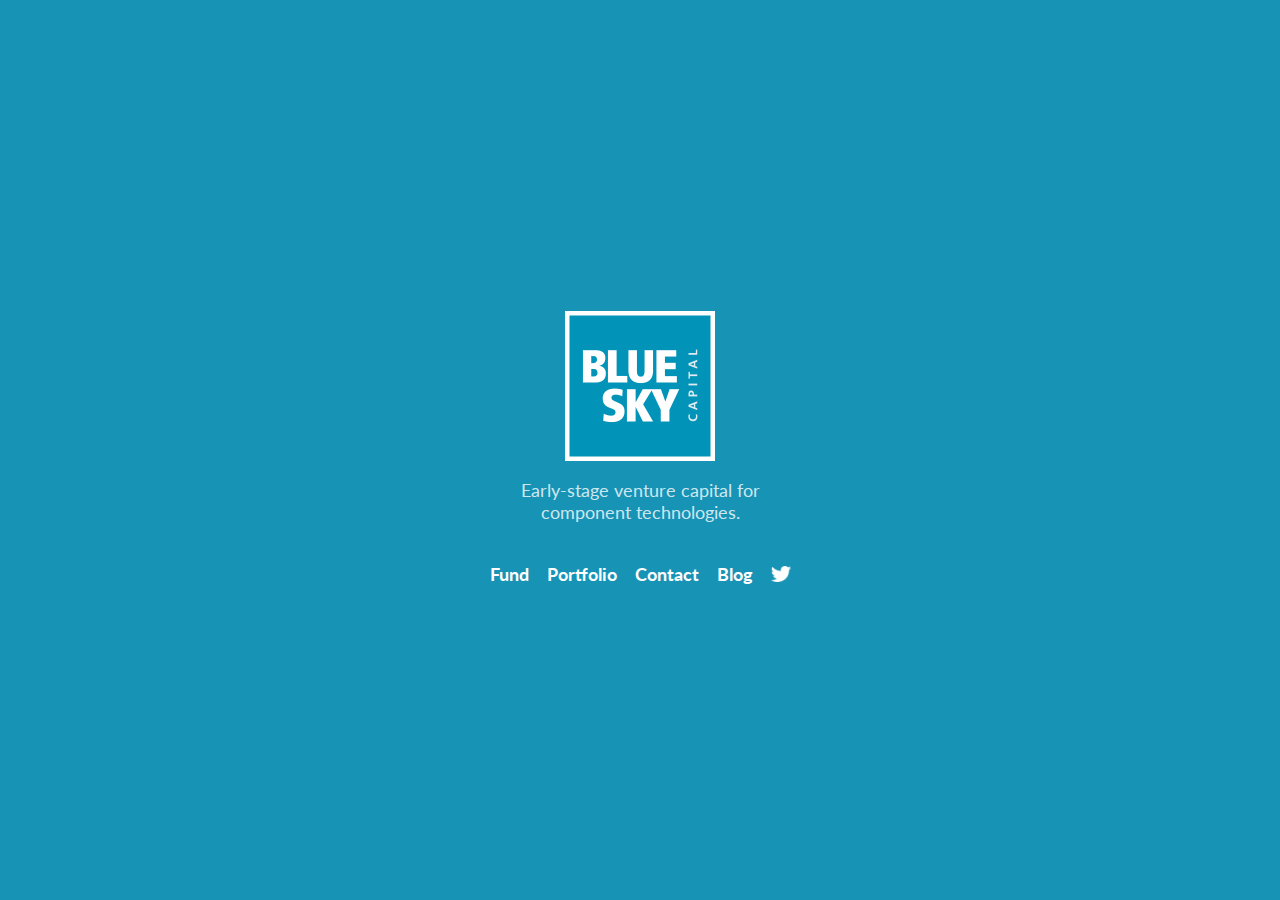
<file: index.html>
<html>
  <head>
    <title>BlueSky Capital</title>
    <link rel="icon" type="image/x-icon" href="favicon.ico" />
    <meta id="viewport" name="viewport" content ="width=device-width, initial-scale=1.0, user-scalable=no" />
    <meta name="description" content="Early-stage venture capital for component technologies." />
    <meta name="keywords" content="blue, sky, venture, capital, components, hardware, technologies, silicon, materials, optics, sensors, artificial intelligence, robotics" />
    <meta name="author" content="BlueSky Capital" />
    <link href="https://fonts.googleapis.com/css?family=Lato:300,700" rel="stylesheet">
    <link href="./style.css" rel="stylesheet">
    <style>
      
    </style>
  </head>
  <body class="page-home">
    <div id="site">
      <main id="main">
        <header>
          <a href="./"><img id="logo" src="./bsc_logo.png"></a>
          <p id="tagline">Early-stage venture capital for component technologies.</p>
        </header>
        <nav class="primary">
          <ul>
            <li><a href="./fund.html">Fund</a></li>
            <li><a href="./portfolio.html">Portfolio</a></li>
            <li><a href="./contact.html">Contact</a></li>
            <li><a href="https://medium.com/@blueskycapital" target="_blank">Blog</a></li>
            <li><a href="https://twitter.com/@blueskyvc" target="_blank"><img src="./twitter_icon.png"></a></li>
          </ul>
        </nav>
      </main>
    </div>
  </body>
</html>
</file>
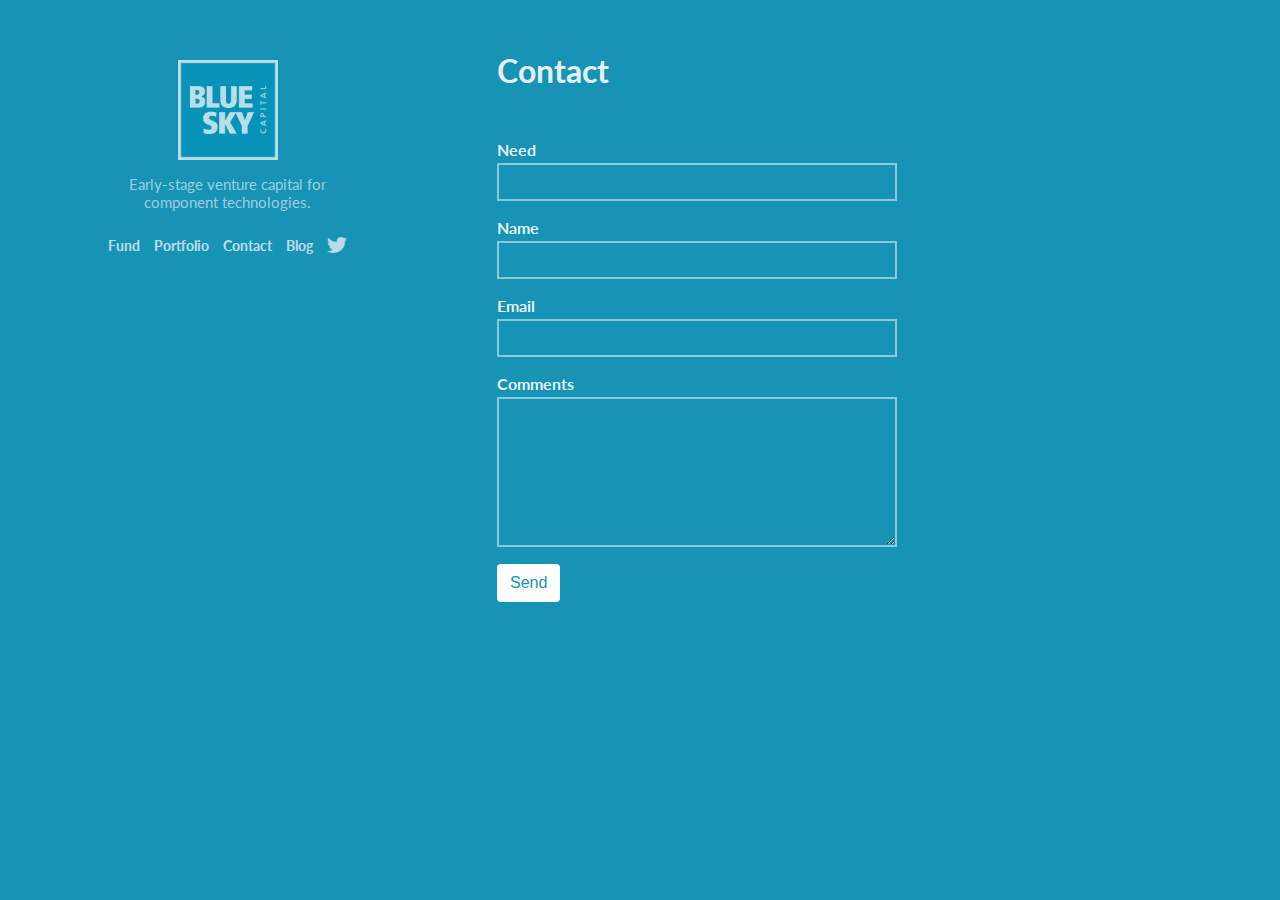
<file: contact.html>
<html>
  <head>
    <title>BlueSky Capital</title>
    <link rel="icon" type="image/x-icon" href="favicon.ico" />
    <meta id="viewport" name="viewport" content ="width=device-width, initial-scale=1.0, user-scalable=no" />
    <meta name="description" content="Early-stage venture capital for component technologies." />
    <meta name="keywords" content="blue, sky, venture, capital, components, hardware, technologies, silicon, materials, optics, sensors, artificial intelligence, robotics" />
    <meta name="author" content="BlueSky Capital" />
    <link href="https://fonts.googleapis.com/css?family=Lato:300,400,700" rel="stylesheet">
    <link href="./style.css" rel="stylesheet">
    <style>
      
    </style>
  </head>
  <body class="page-sub">
    <div id="site">
      <main id="main">
        <div class="left-col">
          <header>
            <a href="./"><img id="logo" src="./bsc_logo.png"></a>
            <p id="tagline">Early-stage venture capital for component technologies.</p>
          </header>
          <nav class="primary">
            <ul>
              <li><a href="./fund.html">Fund</a></li>
              <li><a href="./portfolio.html">Portfolio</a></li>
              <li><a href="./contact.html">Contact</a></li>
              <li><a href="https://medium.com/@blueskycapital" target="_blank">Blog</a></li>
              <li><a href="https://twitter.com/@blueskyvc" target="_blank"><img src="./twitter_icon.png"></a></li>
            </ul>
          </nav>
        </div>
        <div class="main-content">
          <h1>Contact</h1>
          <form action="https://formspree.io/madison@blueskycapital.vc" method="POST">
            <div class="field-group">
              <label for="need">Need</label>
              <input type="text" id="need" name="need">
            </div>
            <div class="field-group">
              <label for="name">Name</label>
              <input type="text" id="need" name="name">
            </div>
            <div class="field-group">
              <label for="replyto">Email</label>
              <input type="email" id="replyto" name="_replyto">
            </div>
            <div class="field-group">
              <label for="comments">Comments</label>
              <textarea id="comments" name="comments"></textarea>
            </div>
            <input type="submit" value="Send" class="btn">
          </form>
        </div>
      </main>
    </div>
  </body>
</html>
</file>
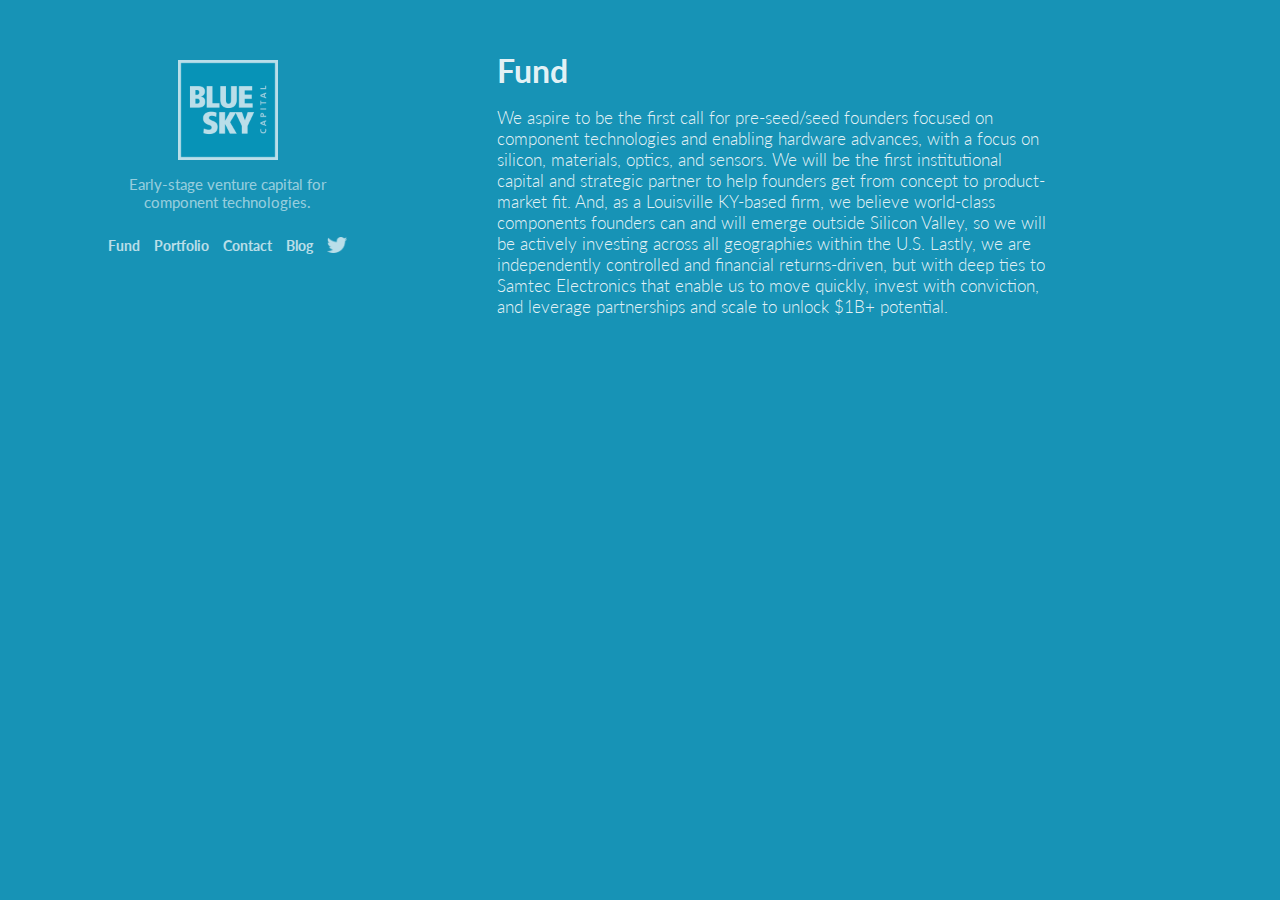
<file: fund.html>
<html>
  <head>
    <title>BlueSky Capital</title>
    <link rel="icon" type="image/x-icon" href="favicon.ico" />
    <meta id="viewport" name="viewport" content ="width=device-width, initial-scale=1.0, user-scalable=no" />
    <meta name="description" content="Early-stage venture capital for component technologies." />
    <meta name="keywords" content="blue, sky, venture, capital, components, hardware, technologies, silicon, materials, optics, sensors, artificial intelligence, robotics" />
    <meta name="author" content="BlueSky Capital" />
    <link href="https://fonts.googleapis.com/css?family=Lato:300,400,700" rel="stylesheet">
    <link href="./style.css" rel="stylesheet">
    <style>
      
    </style>
  </head>
  <body class="page-sub">
    <div id="site">
      <main id="main">
        <div class="left-col">
          <header>
            <a href="./"><img id="logo" src="./bsc_logo.png"></a>
            <p id="tagline">Early-stage venture capital for component technologies.</p>
          </header>
          <nav class="primary">
            <ul>
              <li><a href="./fund.html">Fund</a></li>
              <li><a href="./portfolio.html">Portfolio</a></li>
              <li><a href="./contact.html">Contact</a></li>
              <li><a href="https://medium.com/@blueskycapital" target="_blank">Blog</a></li>
              <li><a href="https://twitter.com/@blueskyvc" target="_blank"><img src="./twitter_icon.png"></a></li>
            </ul>
          </nav>
        </div>
        <div class="main-content">
          <h1>Fund</h1>
          <p>We aspire to be the first call for pre-seed/seed founders focused on component technologies and enabling hardware advances, with a focus on silicon, materials, optics, and sensors. We will be the first institutional capital and strategic partner to help founders get from concept to product-market fit. And, as a Louisville KY-based firm, we believe world-class components founders can and will emerge outside Silicon Valley, so we will be actively investing across all geographies within the U.S. Lastly, we are independently controlled and financial returns-driven, but with deep ties to Samtec Electronics that enable us to move quickly, invest with conviction, and leverage partnerships and scale to unlock $1B+ potential.</p>
        </div>
      </main>
    </div>
  </body>
</html>
</file>
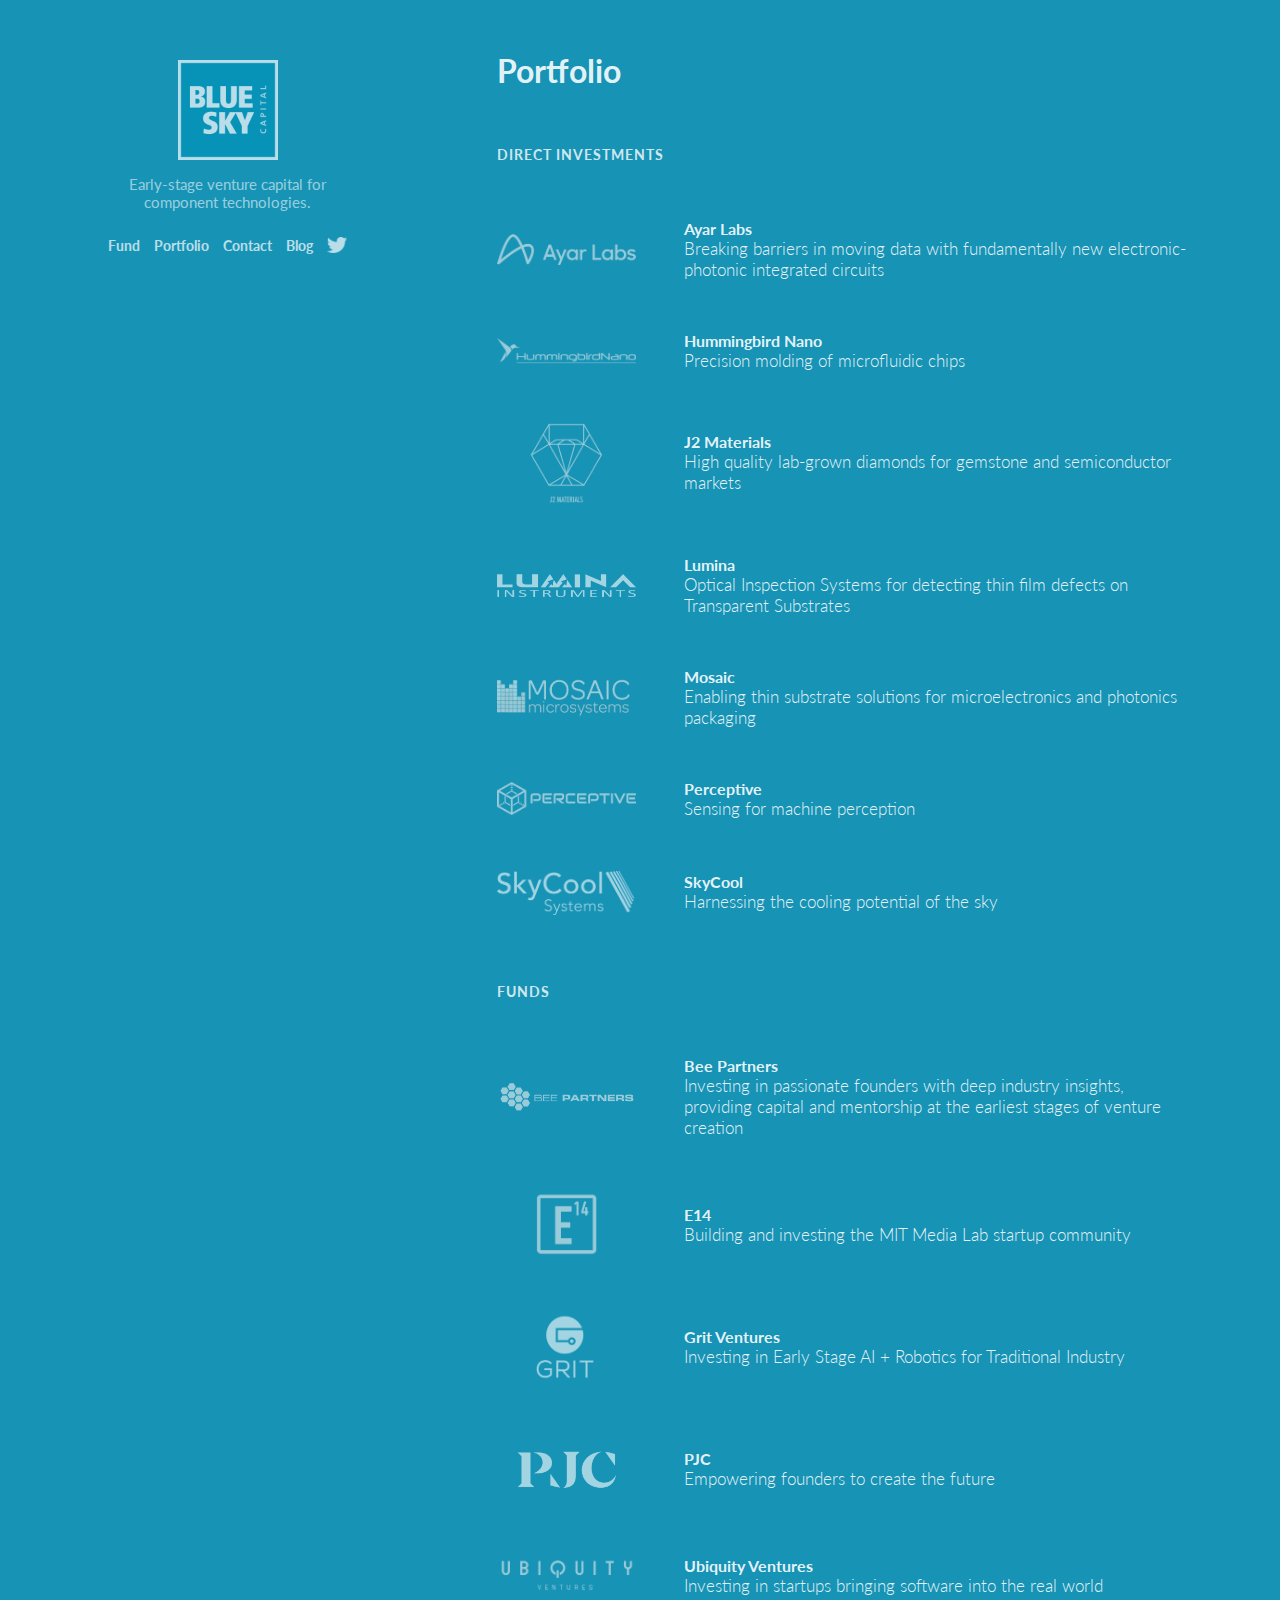
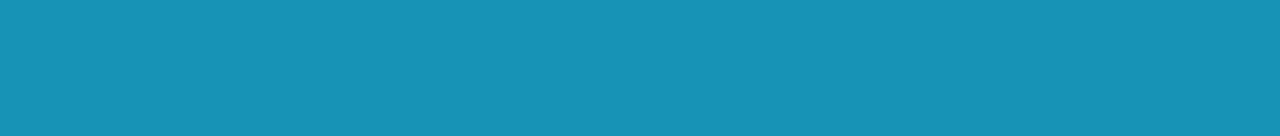
<file: portfolio.html>
<html>
  <head>
    <title>BlueSky Capital</title>
    <link rel="icon" type="image/x-icon" href="favicon.ico" />
    <meta id="viewport" name="viewport" content ="width=device-width, initial-scale=1.0, user-scalable=no" />
    <meta name="description" content="Early-stage venture capital for component technologies." />
    <meta name="keywords" content="blue, sky, venture, capital, components, hardware, technologies, silicon, materials, optics, sensors, artificial intelligence, robotics" />
    <meta name="author" content="BlueSky Capital" />
    <link href="https://fonts.googleapis.com/css?family=Lato:300,400,700" rel="stylesheet">
    <link href="./style.css" rel="stylesheet">
    <style>
      
    </style>
  </head>
  <body class="page-sub">
    <div id="site">
      <main id="main">
        <div class="left-col">
          <header>
            <a href="./"><img id="logo" src="./bsc_logo.png"></a>
            <p id="tagline">Early-stage venture capital for component technologies.</p>
          </header>
          <nav class="primary">
            <ul>
              <li><a href="./fund.html">Fund</a></li>
              <li><a href="./portfolio.html">Portfolio</a></li>
              <li><a href="./contact.html">Contact</a></li>
              <li><a href="https://medium.com/@blueskycapital" target="_blank">Blog</a></li>
              <li><a href="https://twitter.com/@blueskyvc" target="_blank"><img src="./twitter_icon.png"></a></li>
            </ul>
          </nav>
        </div>
        <div class="main-content">
          <h1>Portfolio</h1>

          <h2>Direct Investments</h2>
          <ul class="companies">
            <li>
              <figure><img src="./logo-ayar.png"></figure>
              <div class="heading">
                <h3>Ayar Labs</h3>
                <p>Breaking barriers in moving data with fundamentally new electronic-photonic integrated circuits</p>
              </div>
            </li>
            <li>
              <figure><img src="./logo-hummingbird.png"></figure>
              <div class="heading">
                <h3>Hummingbird Nano</h3>
                <p>Precision molding of microfluidic chips</p>
              </div>
            </li>
            <li>
              <figure><img src="./logo-j2.png"></figure>
              <div class="heading">
                <h3>J2 Materials</h3>
                <p>High quality lab-grown diamonds for gemstone and semiconductor markets</p>
              </div>
            </li>
            <li>
              <figure><img src="./logo-lumina.png"></figure>
              <div class="heading">
                <h3>Lumina</h3>
                <p>Optical Inspection Systems for detecting thin film defects on Transparent Substrates</p>
              </div>
            </li>
            <li>
              <figure><img src="./logo-mosaic.png"></figure>
              <div class="heading">
                <h3>Mosaic</h3>
                <p>Enabling thin substrate solutions for microelectronics and photonics packaging</p>
              </div>
            </li>
            <li>
              <figure><img src="./logo-perceptive.png"></figure>
              <div class="heading">
                <h3>Perceptive</h3>
                <p>Sensing for machine perception</p>
              </div>
            </li>
            <li>
              <figure><img src="./logo-skycool.png"></figure>
              <div class="heading">
                <h3>SkyCool</h3>
                <p>Harnessing the cooling potential of the sky</p>
              </div>
            </li>
          </ul>
          <h2>Funds</h2>
          <ul class="companies">
            <li>
              <figure><img src="./logo-bee-partners.png"></figure>
              <div class="heading">
                <h3>Bee Partners</h3>
                <p>Investing in passionate founders with deep industry insights, providing capital and mentorship at the earliest stages of venture creation</p>
              </div>
            </li>
            <li>
              <figure><img src="./logo-e14.png"></figure>
              <div class="heading">
                <h3>E14</h3>
                <p>Building and investing the MIT Media Lab startup community</p>
              </div>
            </li>
            <li>
              <figure><img src="./logo-grit-ventures.png"></figure>
              <div class="heading">
                <h3>Grit Ventures</h3>
                <p>Investing in Early Stage AI + Robotics for Traditional Industry</p>
              </div>
            </li>
            <li>
              <figure><img src="./logo-pjc.png"></figure>
              <div class="heading">
                <h3>PJC</h3>
                <p>Empowering founders to create the future</p>
              </div>
            </li>
            <li>
              <figure><img src="./logo-ubiquity.png"></figure>
              <div class="heading">
                <h3>Ubiquity Ventures</h3>
                <p>Investing in startups bringing software into the real world</p>
              </div>
            </li>
          </ul>
        </div>
      </main>
    </div>
  </body>
</html>
</file>
<file: style.css>
* {
  box-sizing: border-box;
}

body {
  width: 100%;
  height: 100%;  
  background: #1793b6;
  font-family: 'Lato', sans-serif;
  font-size: 18px;
  color: white;
  margin: 0;
  padding: 0;
}

a {
  color: white;
  text-decoration: none;
}

a:hover {
  text-decoration: underline
}

h2 {
  font-size: 14px;
  margin: 4em 0;
  text-transform: uppercase;
  color: white;
  color: rgba(255,255,255,.8);
  letter-spacing: 1px;
}

#tagline {
  color: white;
  color: rgba(255,255,255,.8);
}

.page-home #site {
  width: 100%;
  height: 100%;
}

header {
  max-width: 250px;
}

header img {
  display: inline-block;
  width: 150px;
  height: 150px;
}

.page-home #main {
  display: flex;
  flex-direction: column;
  justify-content: center;
  align-items: center;
  width: 100%;
  height: 100%; 
  text-align: center; 
}

nav ul {
  margin: 1em 0 0 0;
  padding: 0;
  list-style: none;
}

nav ul li {
  margin: 0 .25em
}

nav ul li a {
  display: inline-block;
  padding: .25em;
  font-weight: bold;
}

nav img {
  display: inline-block;
  width: 20px;
  height: auto;
}

.page-sub #main {
  padding-bottom: 4em;
}

.page-sub nav ul {
  display: flex;
  align-items: center; 
  margin: .5em 0 0 0;
}

.page-sub .left-col {
  display: flex;
  flex-direction: column;
  align-items: center; 
  text-align: center;
  padding: 1em;
}

.page-sub .main-content {
  font-weight: 300;
  color: white;
  color: rgba(255,255,255,.9);
  padding: 2em;
}

.page-sub .main-content h1 {
  font-size: 32px;
  margin: 0 0 .5em;
}

.companies {
  margin: 0 0 4em;
  padding: 0;
  list-style: none;
}

.companies img {
  display: inline-block;
  width: 100%;
  max-width: 200px;
  height: auto;
  opacity: 0.6;
}

.companies li {
  margin-bottom: 3em;
}

.companies h3 {
  margin: 0;
  padding: 0;
  font-size: 16px;
}

.companies li figure {
  margin: 0 0 1em;
  padding: 0;
}

form {
  padding-top: 2em;
}

form .field-group {
  margin-bottom: 1em;
}

form label {
  display: block;
  font-weight: bold;
  font-size: 16px;
  margin-bottom: .25em;
}

form .field-group input,
form .field-group textarea {
  display: block;
  width: 100%;
  height: calc(2.25rem + 2px);
  margin: 0;
  font-size: 1rem;
  padding: .375rem .75rem;
  background-clip: padding-box;
  border: 2px solid white;
  border-color: rgba(255,255,255,.5);
  color: white;
  background-color: transparent;
  font-family: 'Lato', sans-serif;
}

form .field-group textarea {
  height: 150px;
}

.btn {
  display: inline-block;
  font-weight: 400;
  text-decoration: none;
  text-align: center;
  white-space: nowrap;
  vertical-align: middle;
  -webkit-user-select: none;
  -moz-user-select: none;
  -ms-user-select: none;
  user-select: none;
  border: 1px solid transparent;
  padding: .375rem .75rem;
  font-size: 1rem;
  line-height: 1.5;
  border-radius: .25rem;
  color: #1793b6;
  background-color: white;
}

.btn:hover {
  cursor: pointer;
  opacity: 0.7;
}


@media only screen and (min-width: 480px) {

  nav ul {
    display: flex;
    align-items: center;
    margin: 1em 0 0 0;
  }

  .page-sub header img {
    width: 100px;
    height: 100px;
  }
  
  .page-sub #main {
    display: flex;
    flex-direction: row;
    max-width: 1100px;
    margin: 0 auto;
  }

  .page-sub .left-col {
    display: flex;
    flex-direction: column;
    align-items: center;    
    width: 25%;
    padding: 4.3em 0 0 0;
    font-size: 14px;
    opacity: .7;
    transition: opacity .2s ease-in-out;
  }

  .page-sub .left-col:hover {
    opacity: 1;
  }

  .page-sub .main-content {
    padding: 0;
  }

  .page-sub #tagline {
    font-size: 15px;
    font-weight: normal;
  }

  .page-sub nav ul li {
    margin: 0 .25em;
  }

  .page-sub .main-content {
    width: 75%;
    height: 100%;
    padding-top: 3em;
    padding-left: 12%;
    font-size: 17px;
  }

  .page-sub .main-content p {
    max-width: 550px;
  }

  .companies li {
    display: flex;
    justify-content: flex-start;
    align-items: center;
  }

  .companies li figure {
    flex: 0 0 20%;
    text-align: center;
    margin-bottom: 0;
  }

  .companies li img {
    max-width: 300px;
  }

  .companies li .heading {
    flex: 0 0 80%;
    padding-left: 7%;
  }

  .companies li p {
    margin: 0;
  }

  form {
    max-width: 400px;
  }
}
</file>
